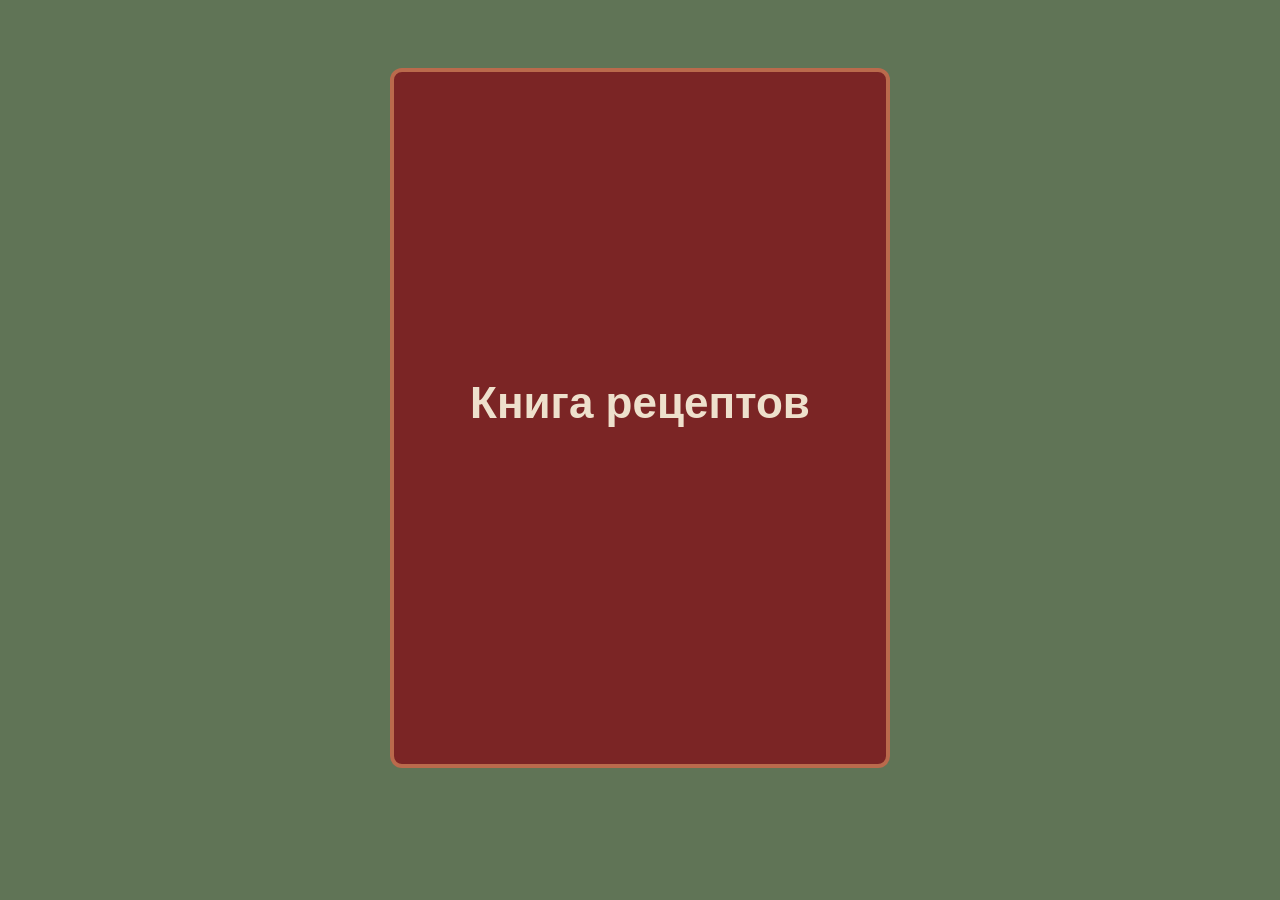
<file: lab2/index.html>
<!DOCTYPE html>
<html lang="ru">
<head>
    <meta charset="UTF-8">
    <title>Книга рецептов</title>
    <link rel="stylesheet" href="css/style.css">
</head>
<body>
    <a href="contents.html" id="main-cover">
        <h1>Книга рецептов</h1>
    </a>
</body>
</html>
</file>
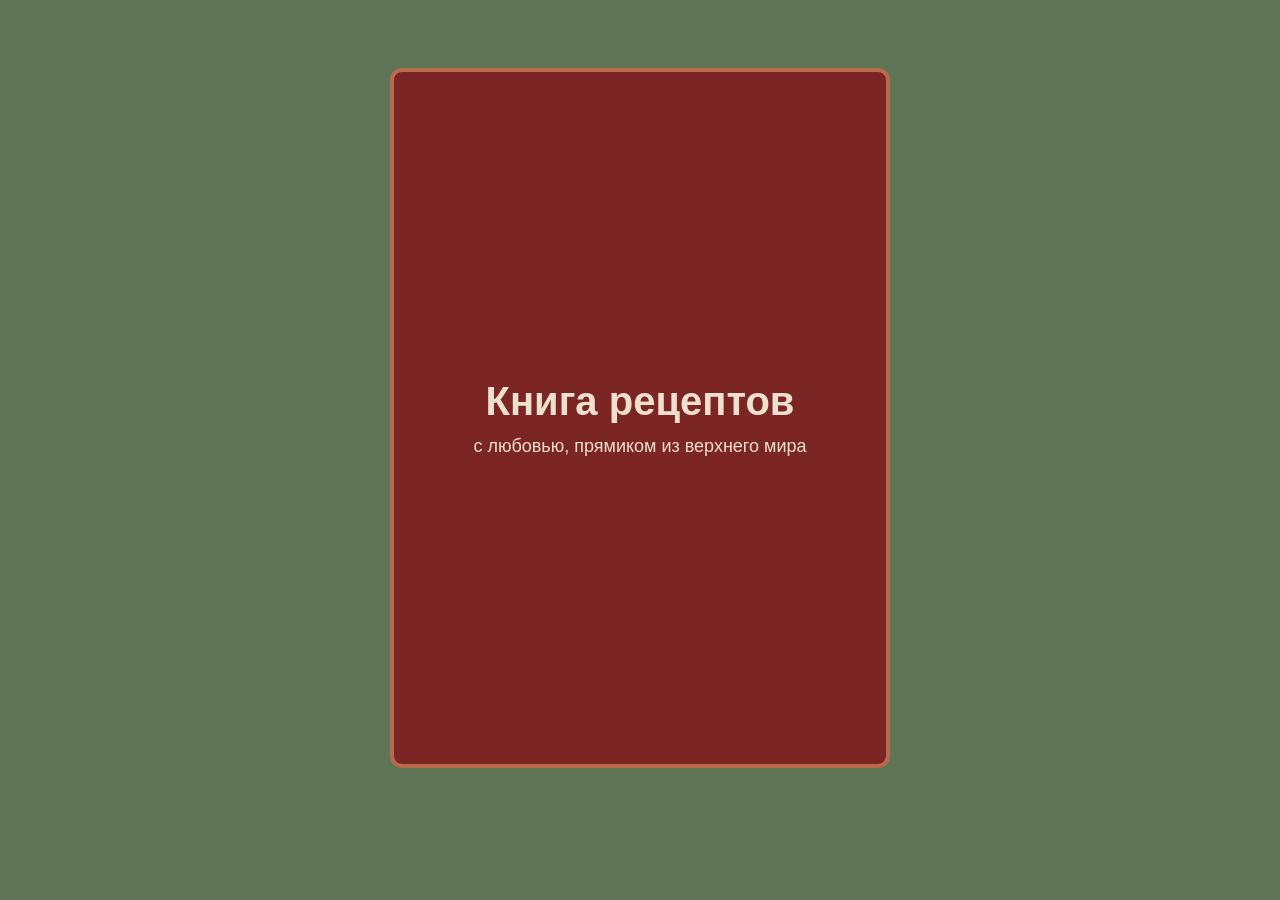
<file: lab4/index.html>
<!DOCTYPE html>
<html lang="ru">
<head>
    <meta charset="UTF-8">
    <title>Книга рецептов</title>
    <link rel="stylesheet" href="css/style.css">
</head>
<body>
    <a href="contents.html" class="cover">
        <h1 class="cover__title">Книга рецептов</h1>
        <p class="cover__subtitle">с любовью, прямиком из верхнего мира</p>
    </a>
</body>
</html>
</file>
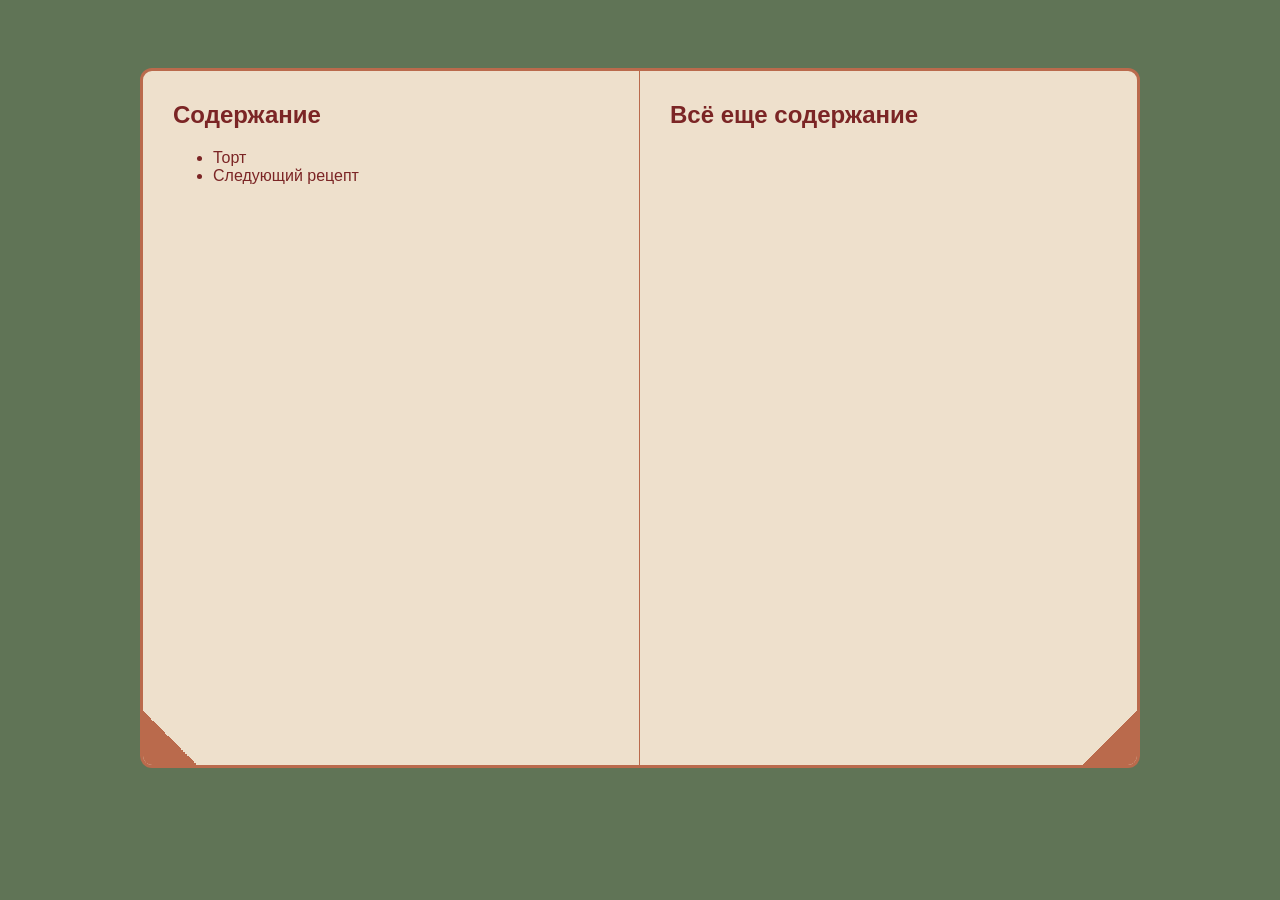
<file: lab2/contents.html>
<!DOCTYPE html>
<html lang="ru">
<head>
    <meta charset="UTF-8">
    <title>Книга рецептов</title>
    <link rel="stylesheet" href="css/style.css">
</head>
<body>
    <div class="book">
        <div class="page page-left">
            <h2>Содержание</h2>
            <ul>
                <li><a href="recipe1.html">Торт</a></li>
                <li><a href="recipe2.html">Следующий рецепт</a></li>
            </ul>
            <a href="index.html" class="corner corner-left"></a>
        </div>

        <div class="page page-right">
            <h2>Всё еще содержание</h2>
            <a href="recipe1.html" class="corner corner-right"></a>
        </div>
    </div>
</body>
</html>
</file>
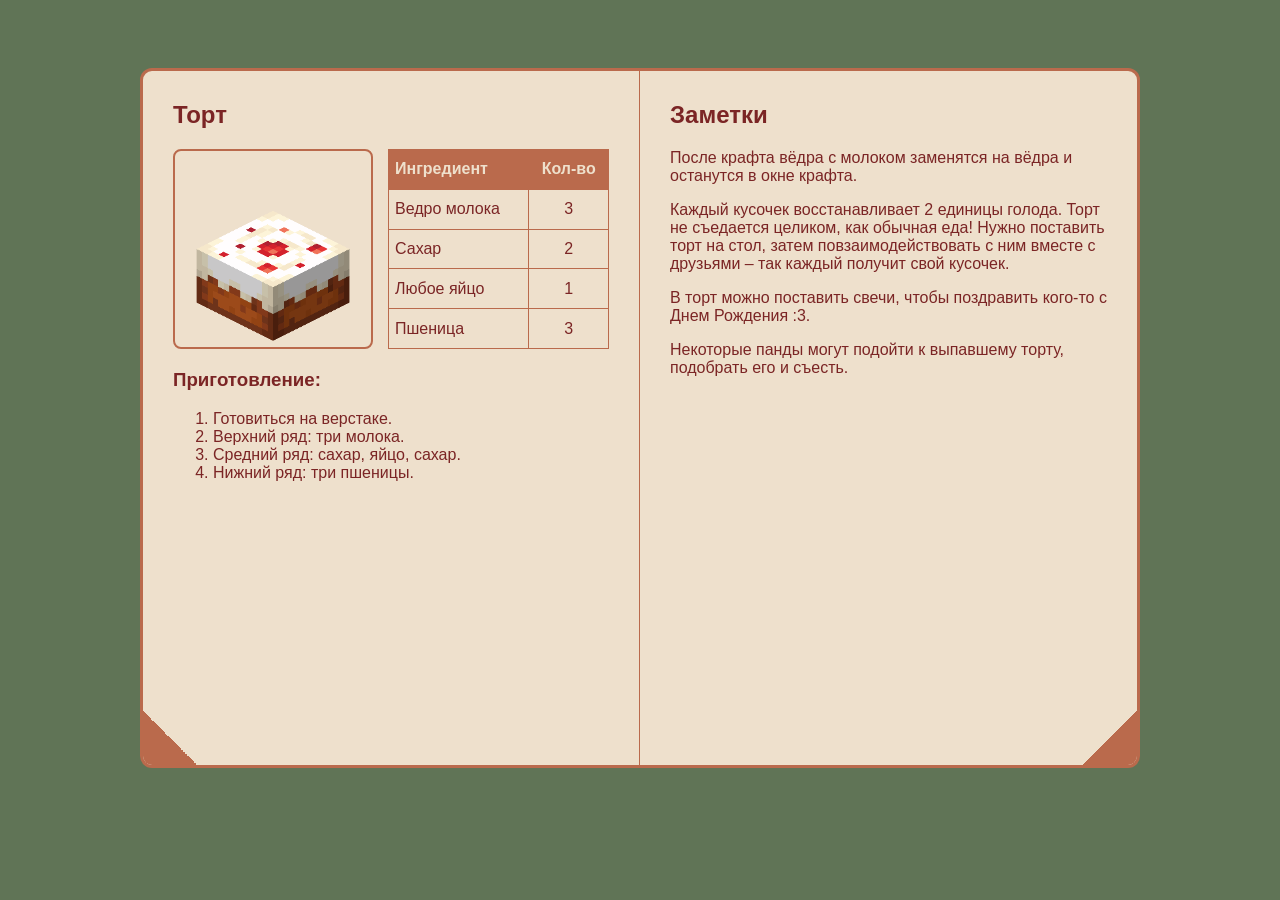
<file: lab2/recipe1.html>
<!DOCTYPE html>
<html lang="ru">
<head>
    <meta charset="UTF-8">
    <title>Книга рецептов</title>
    <link rel="stylesheet" href="css/style.css">
</head>
<body>
    <div class="book">
        <div class="page page-left">
            <h2>Торт</h2>

            <div class="recipe-top">
                <img src="images/сake.png" alt="Торт" class="dish-photo">
                <table>
                    <tr>
                        <th class="left-align">Ингредиент</th>
                        <th class="center-align">Кол-во</th>
                    </tr>
                    <tr>
                        <td class="left-align">Ведро молока</td>
                        <td class="center-align">3</td>
                    </tr>
                    <tr>
                        <td class="left-align">Сахар</td>
                        <td class="center-align">2</td>
                    </tr>
                    <tr>
                        <td class="left-align">Любое яйцо</td>
                        <td class="center-align">1</td>
                    </tr>
                    <tr>
                        <td class="left-align">Пшеница</td>
                        <td class="center-align">3</td>
                    </tr>
                </table>
            </div>

            <h3>Приготовление:</h3>
            <ol>
                <li>Готовиться на верстаке.</li>
                <li>Верхний ряд: три молока.</li>
                <li>Средний ряд: сахар, яйцо, сахар.</li>
                <li>Нижний ряд: три пшеницы.</li>
            </ol>

            <a href="contents.html" class="corner corner-left"></a>
        </div>

        <div class="page page-right">
            <h2>Заметки</h2>
            <p>После крафта вёдра с молоком заменятся на вёдра и останутся в окне крафта.</p>
            <p>Каждый кусочек восстанавливает 2 единицы голода. Торт не съедается целиком, как обычная еда! Нужно поставить торт на стол, затем повзаимодействовать с ним вместе с друзьями – так каждый получит свой кусочек.</p>
            <p>В торт можно поставить свечи, чтобы поздравить кого-то с Днем Рождения :3.</p>
            <p>Некоторые панды могут подойти к выпавшему торту, подобрать его и съесть.</p>
            <a href="recipe2.html" class="corner corner-right"></a>
        </div>
    </div>
</body>
</html>
</file>
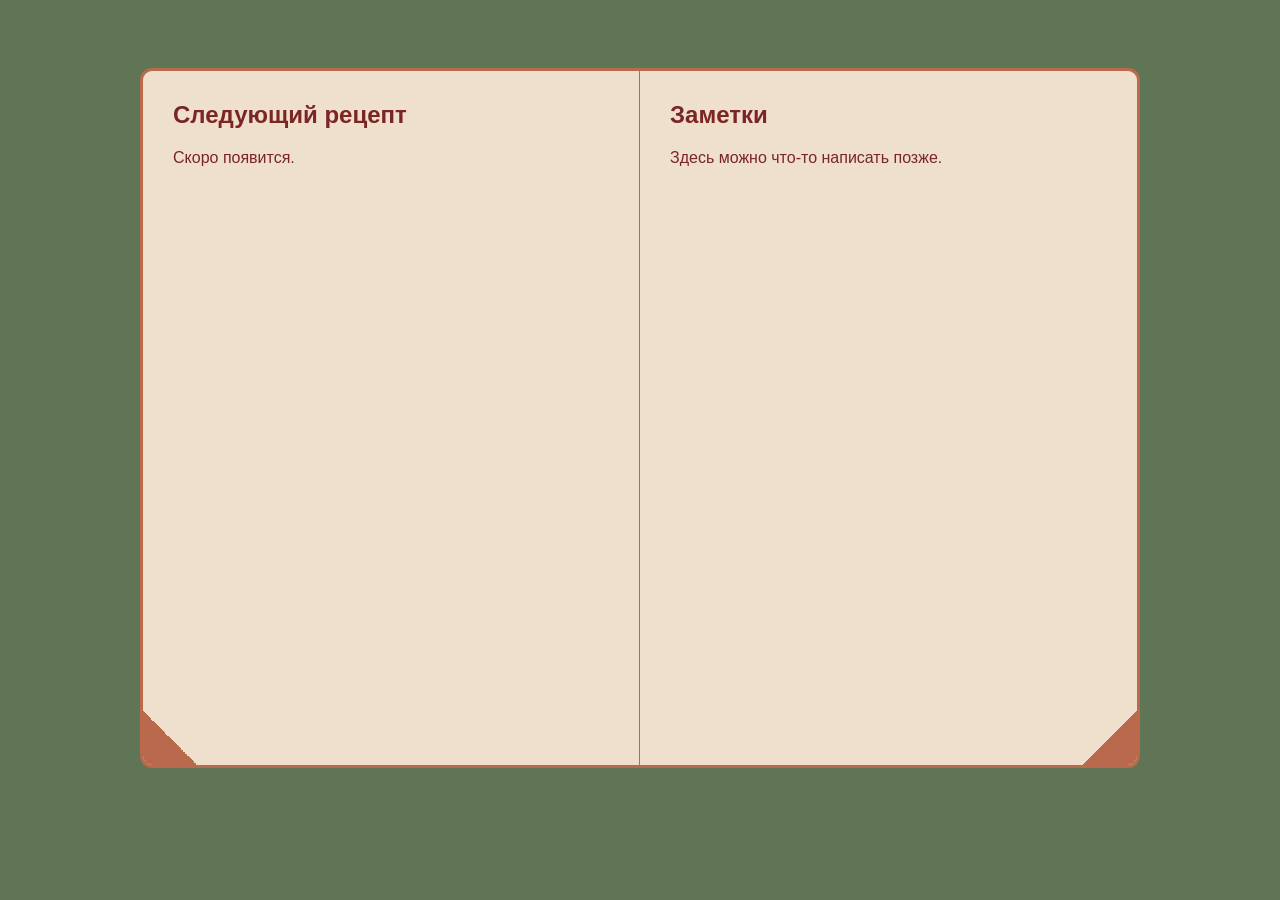
<file: lab2/recipe2.html>
<!DOCTYPE html>
<html lang="ru">
<head>
    <meta charset="UTF-8">
    <title>Книга рецептов</title>
    <link rel="stylesheet" href="css/style.css">
</head>
<body>
    <div class="book">
        <div class="page page-left">
            <h2>Следующий рецепт</h2>
            <p>Скоро появится.</p>
            <a href="recipe1.html" class="corner corner-left"></a>
        </div>

        <div class="page page-right">
            <h2>Заметки</h2>
            <p>Здесь можно что-то написать позже.</p>
            <a href="" class="corner corner-right"></a>
        </div>
    </div>
</body>
</html>
</file>
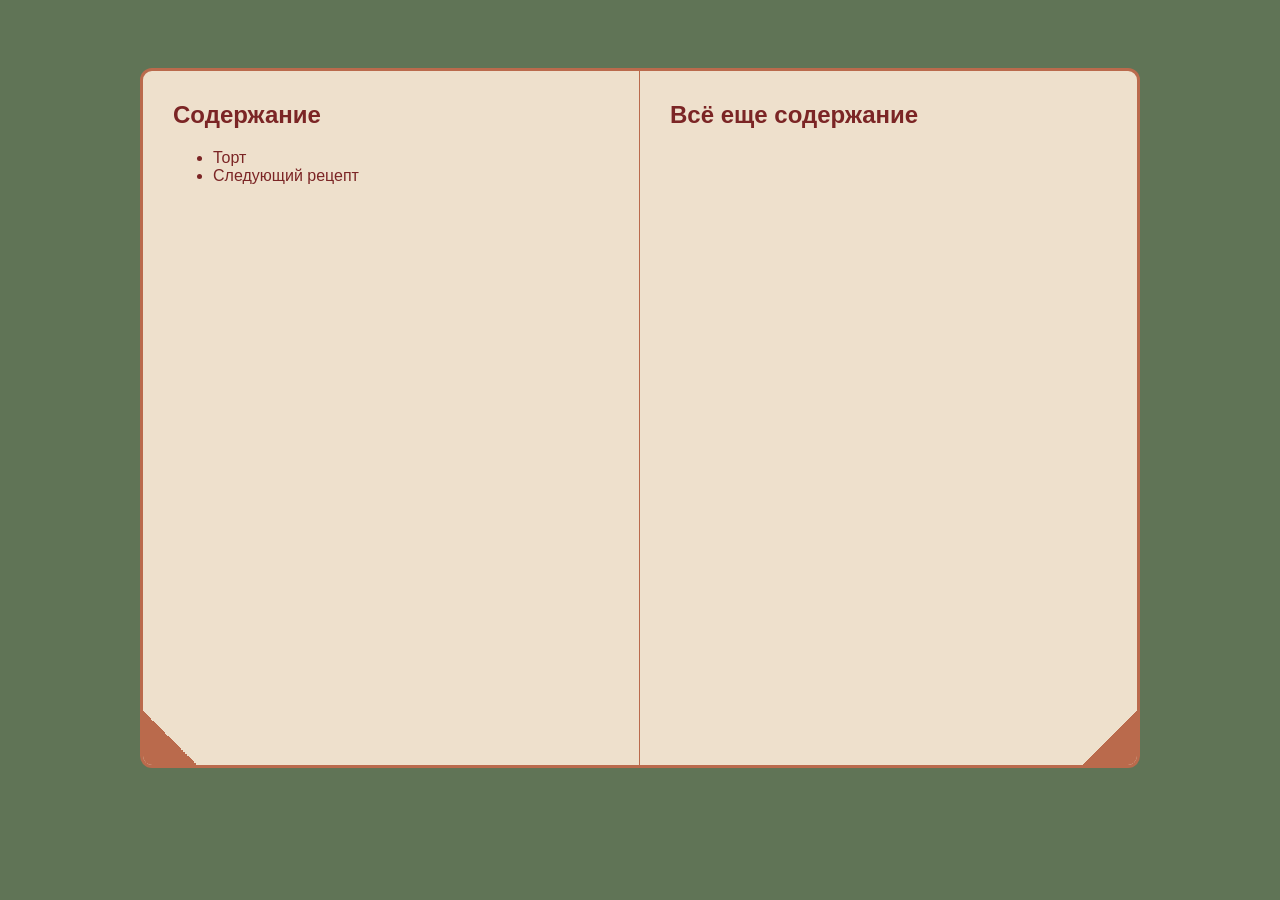
<file: lab4/contents.html>
<!DOCTYPE html>
<html lang="ru">
<head>
    <meta charset="UTF-8">
    <title>Книга рецептов</title>
    <link rel="stylesheet" href="css/style.css">
</head>
<body>
    <div class="book">
        <div class="page page--left">
            <h2>Содержание</h2>
            <ul>
                <li><a href="recipe1.html">Торт</a></li>
                <li><a href="recipe2.html">Следующий рецепт</a></li>
            </ul>
            <a href="index.html" class="corner corner--left"></a>
        </div>

        <div class="page page--right">
            <h2>Всё еще содержание</h2>
            <a href="recipe1.html" class="corner corner--right"></a>
        </div>
    </div>
</body>
</html>
</file>
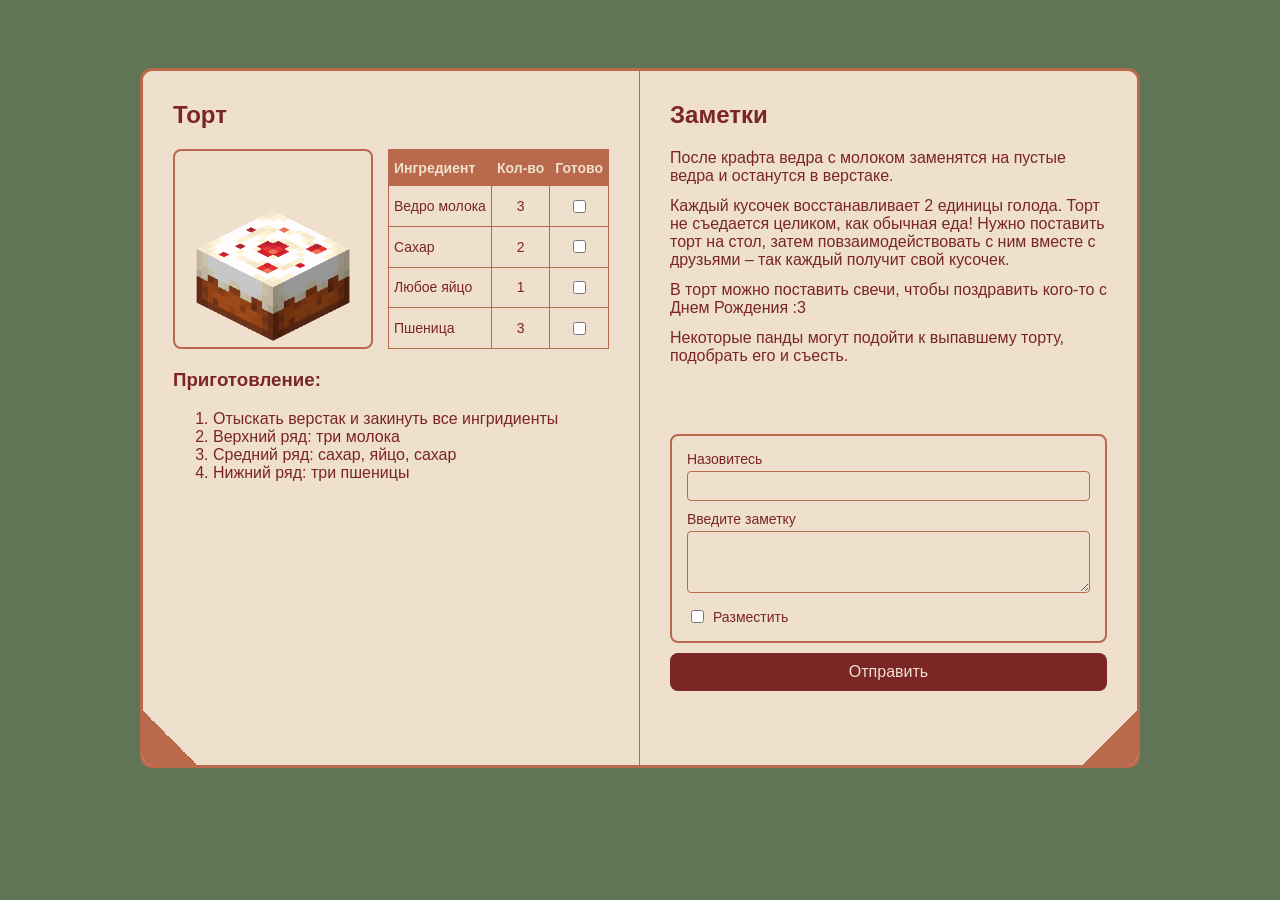
<file: lab4/recipe1.html>
<!DOCTYPE html>
<html lang="ru">
<head>
    <meta charset="UTF-8">
    <title>Книга рецептов</title>
    <link rel="stylesheet" href="css/style.css">
</head>
<body>
    <div class="book">
        <div class="page page--left recipe">
            <h2>Торт</h2>

            <div class="recipe__top">
                <img src="images/сake.png" alt="Торт" class="recipe__photo">
                <table class="recipe-table">
                    <tr>
                        <th class="recipe-table__head recipe-table__head--left">Ингредиент</th>
                        <th class="recipe-table__head recipe-table__head--center">Кол-во</th>
                        <th class="recipe-table__head recipe-table__head--center">Готово</th>
                    </tr>
                    <tr>
                        <td class="recipe-table__cell recipe-table__cell--left">Ведро молока</td>
                        <td class="recipe-table__cell recipe-table__cell--center">3</td>
                        <td class="recipe-table__cell recipe-table__cell--center">
                            <input class="recipe-table__checkbox" type="checkbox">
                        </td>
                    </tr>
                    <tr>
                        <td class="recipe-table__cell recipe-table__cell--left">Сахар</td>
                        <td class="recipe-table__cell recipe-table__cell--center">2</td>
                        <td class="recipe-table__cell recipe-table__cell--center">
                            <input class="recipe-table__checkbox" type="checkbox">
                        </td>
                    </tr>
                    <tr>
                        <td class="recipe-table__cell recipe-table__cell--left">Любое яйцо</td>
                        <td class="recipe-table__cell recipe-table__cell--center">1</td>
                        <td class="recipe-table__cell recipe-table__cell--center">
                            <input class="recipe-table__checkbox" type="checkbox">
                        </td>
                    </tr>
                    <tr>
                        <td class="recipe-table__cell recipe-table__cell--left">Пшеница</td>
                        <td class="recipe-table__cell recipe-table__cell--center">3</td>
                        <td class="recipe-table__cell recipe-table__cell--center">
                            <input class="recipe-table__checkbox" type="checkbox">
                        </td>
                    </tr>
                </table>
            </div>

            <h3>Приготовление:</h3>
            <ol>
                <li>Отыскать верстак и закинуть все ингридиенты</li>
                <li>Верхний ряд: три молока</li>
                <li>Средний ряд: сахар, яйцо, сахар</li>
                <li>Нижний ряд: три пшеницы</li>
            </ol>

            <a href="contents.html" class="corner corner--left"></a>
        </div>

        <div class="page page--right page--notes">
            <h2>Заметки</h2>

            <div class="notes" id="notes">
                <p class="notes__item">После крафта ведра с молоком заменятся на пустые ведра и останутся в верстаке.</p>
                <p class="notes__item">Каждый кусочек восстанавливает 2 единицы голода. Торт не съедается целиком, как обычная еда! Нужно поставить торт на стол, затем повзаимодействовать с ним вместе с друзьями – так каждый получит свой кусочек.</p>
                <p class="notes__item">В торт можно поставить свечи, чтобы поздравить кого-то с Днем Рождения :3</p>
                <p class="notes__item">Некоторые панды могут подойти к выпавшему торту, подобрать его и съесть.</p>
            </div>

            <form class="note-form" id="note-form">
                <div class="note-form__board">
                    <!--h3 class="note-form__title">Новая заметка</!--h3>-->

                    <label class="note-form__label" for="note-name">Назовитесь</label>
                    <input class="note-form__input" type="text" id="note-name" required>

                    <label class="note-form__label" for="note-text">Введите заметку</label>
                    <textarea class="note-form__textarea" id="note-text" rows="3" required></textarea>

                    <label class="note-form__agree">
                        <input class="note-form__checkbox" type="checkbox" id="note-agree" required>
                        Разместить
                    </label>
                </div>

                <button class="note-form__button" type="submit">Отправить</button>
            </form>

            <a href="recipe2.html" class="corner corner--right"></a>
        </div>
    </div>
    <script src="js/script.js"></script>
</body>
</body>
</html>
</file>
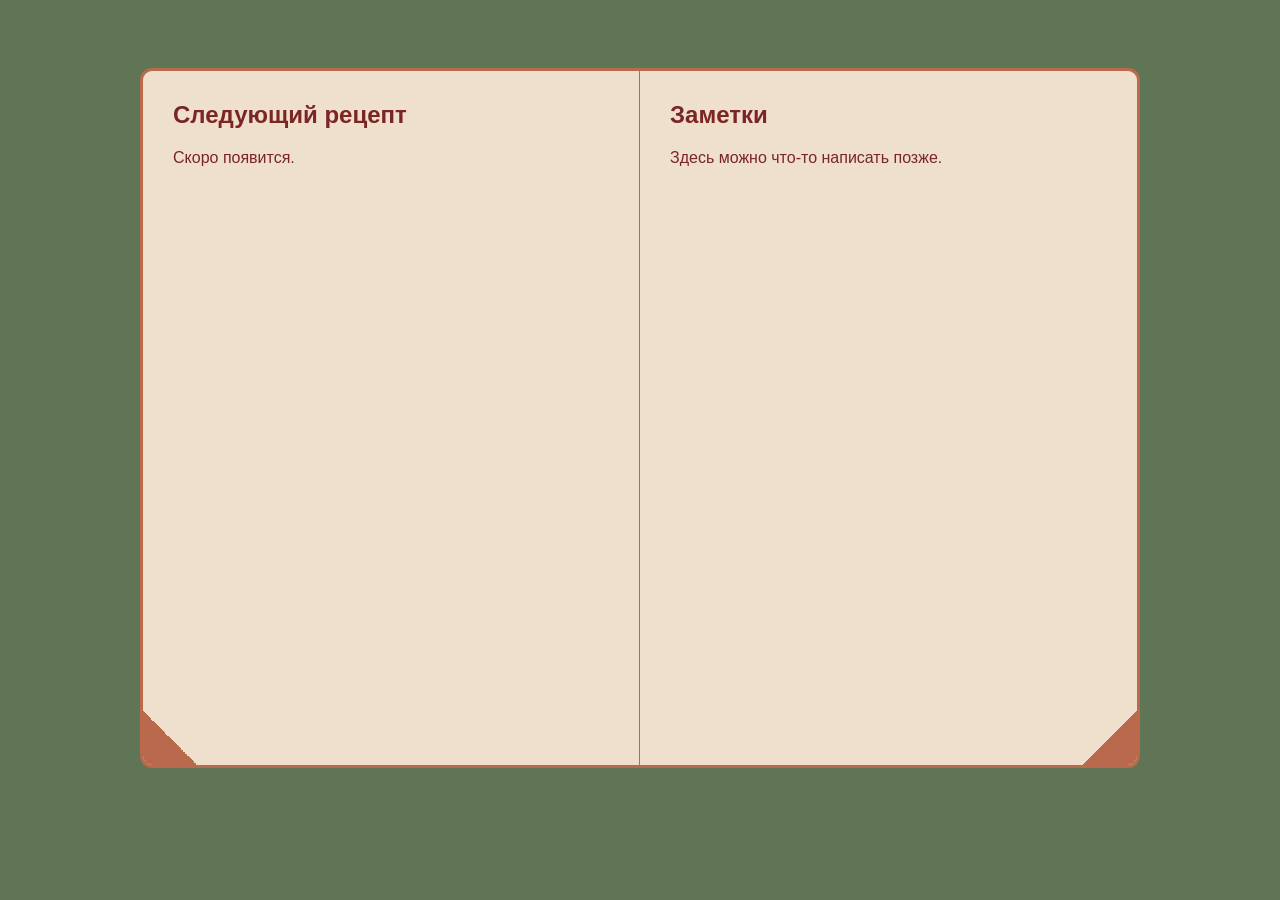
<file: lab4/recipe2.html>
<!DOCTYPE html>
<html lang="ru">
<head>
    <meta charset="UTF-8">
    <title>Книга рецептов</title>
    <link rel="stylesheet" href="css/style.css">
</head>
<body>
    <div class="book">
        <div class="page page--left">
            <h2>Следующий рецепт</h2>
            <p>Скоро появится.</p>
            <a href="recipe1.html" class="corner corner--left"></a>
        </div>

        <div class="page page--right">
            <h2>Заметки</h2>
            <p>Здесь можно что-то написать позже.</p>
            <a href="" class="corner corner--right"></a>
        </div>
    </div>
</body>
</html>
</file>
<file: lab2/css/style.css>
* {
    box-sizing: border-box;
}

body {
    background-color: #607456;
    color: #7b2525;
    font-family: "Trebuchet MS", sans-serif;
    padding: 60px;
    display: flex;
    justify-content: center;
}

a {
    color: #7b2525;
    text-decoration: none;
}

a:hover {
    color: #ba6a4c;
}

h1, h2, h3 {
    margin-top: 0;
}

#main-cover {
    display: flex;
    justify-content: center;
    align-items: center;
    width: 500px;
    height: 700px;
    background-color: #7b2525;
    border: 4px solid #ba6a4c;
    border-radius: 12px;
    color: #eee0cc;
    font-size: 22px;
}

.book {
    display: flex;
    width: 1000px;
    height: 700px;
    background-color: #eee0cc;
    border: 3px solid #ba6a4c;
    border-radius: 12px;
    overflow: hidden;
}

.page {
    width: 500px;
    height: 700px;
    padding: 30px;
    overflow-y: auto;
    position: relative;
}

.page-left {
    border-right: 1px solid #ba6a4c;
}

.recipe-top {
    display: flex;
    gap: 15px;
    margin-bottom: 20px;
}

.dish-photo {
    width: 200px;
    height: 200px;
    border: 2px solid #ba6a4c;
    border-radius: 8px;
}

table {
    width: 100%;
    border-collapse: collapse;
}

th, td {
    border: 1px solid #ba6a4c;
    padding: 6px;
}

th {
    background-color: #ba6a4c;
    color: #eee0cc;
}

.left-align   { text-align: left; }
.center-align { text-align: center; }

.corner {
    position: absolute;
    bottom: 0;
    width: 60px;
    height: 60px;
    transition: width 0.3s, height 0.3s, background 0.3s;
}

.corner-left {
    left: 0;
    background: linear-gradient(-135deg, transparent 50%, #ba6a4c 50%);
}

.corner-left:hover {
    width: 90px;
    height: 90px;
    background: linear-gradient(-135deg, transparent 50%, #7b2525 50%);
}

.corner-right {
    right: 0;
    background: linear-gradient(135deg, transparent 50%, #ba6a4c 50%);
}

.corner-right:hover {
    width: 90px;
    height: 90px;
    background: linear-gradient(135deg, transparent 50%, #7b2525 50%);
}
</file>
<file: lab4/css/style.css>
:root {
    --color-bg: #607456;
    --color-text: #7b2525;
    --color-accent: #ba6a4c;
    --color-paper: #eee0cc;
    --color-accent-shadow: rgba(186, 106, 76, 0.7); /* полупрозрачный акцент для анимации */
}

* {
    box-sizing: border-box;
}

body {
    background-color: var(--color-bg);
    color: var(--color-text);
    font-family: "Trebuchet MS", sans-serif;
    padding: 60px;
    display: flex;
    justify-content: center;
}

a {
    color: var(--color-text);
    text-decoration: none;
}

a:hover {
    color: var(--color-accent);
}

h1, h2, h3 {
    margin-top: 0;
}


.cover {
    display: grid;
    grid-template-rows: auto auto;
    align-content: center;
    justify-items: center;
    row-gap: 12px;
    width: 500px;
    height: 700px;
    background-color: var(--color-text);
    border: 4px solid var(--color-accent);
    border-radius: 12px;
    color: var(--color-paper);
    font-size: 22px;
}

.cover__title {
    margin: 0;
    font-size: 40px;
    text-align: center;
}

.cover__subtitle {
    margin: 0;
    font-size: 18px;
    text-align: center;
}


.book {
    display: flex;
    width: 1000px;
    height: 700px;
    background-color: var(--color-paper);
    border: 3px solid var(--color-accent);
    border-radius: 12px;
    overflow: hidden;
}

.page {
    width: 500px;
    height: 700px;
    padding: 30px;
    overflow-y: auto;
    position: relative;
}

.page--left {
    border-right: 1px solid var(--color-accent);
}

.page--notes {
    display: flex;
    flex-direction: column;
    padding-bottom: 80px;
}

.recipe__top {
    display: flex;
    gap: 15px;
    margin-bottom: 20px;
}

.recipe__photo {
    width: 200px;
    height: 200px;
    flex-shrink: 0;
    border: 2px solid var(--color-accent);
    border-radius: 8px;
}

.recipe-table {
    width: 100%;
    border-collapse: collapse;
    font-size: 14px;
}

.recipe-table__head,
.recipe-table__cell {
    border: 1px solid var(--color-accent);
    padding: 5px;
}

.recipe-table__head {
    background-color: var(--color-accent);
    color: var(--color-paper);
}

.recipe-table__head--left,
.recipe-table__cell--left {
    text-align: left;
}

.recipe-table__head--center,
.recipe-table__cell--center {
    text-align: center;
}

.recipe-table__checkbox {
    accent-color: var(--color-accent);
}


.corner {
    position: absolute;
    bottom: 0;
    width: 60px;
    height: 60px;
    transition: width 0.3s, height 0.3s, background 0.3s;
}

.corner--left {
    left: 0;
    background: linear-gradient(-135deg, transparent 50%, var(--color-accent) 50%);
}

.corner--left:hover {
    width: 90px;
    height: 90px;
    background: linear-gradient(-135deg, transparent 50%, var(--color-text) 50%);
}

.corner--right {
    right: 0;
    background: linear-gradient(135deg, transparent 50%, var(--color-accent) 50%);
}

.corner--right:hover {
    width: 90px;
    height: 90px;
    background: linear-gradient(135deg, transparent 50%, var(--color-text) 50%);
}


.notes__item {
    margin: 0 0 12px;
}

.note-form {
    margin-top: auto;
    display: flex;
    flex-direction: column;
    gap: 10px;
}

.note-form__board {
    padding: 15px;
    border: 2px solid var(--color-accent);
    border-radius: 8px;
}

.note-form__title {
    margin: 0 0 10px;
    color: var(--color-accent);
}

.note-form__label {
    display: block;
    margin-bottom: 4px;
    font-size: 14px;
}

.note-form__input,
.note-form__textarea {
    width: 100%;
    margin-bottom: 10px;
    padding: 6px;
    border: 1px solid var(--color-accent);
    border-radius: 4px;
    background-color: var(--color-paper);
    color: var(--color-text);
    font-family: inherit;
    font-size: 14px;
}

.note-form__textarea {
    resize: vertical;
}

.note-form__agree {
    display: flex;
    align-items: center;
    gap: 6px;
    font-size: 14px;
}

.note-form__checkbox {
    accent-color: var(--color-accent);
}

.note-form__button {
    width: 100%;
    padding: 10px;
    border: none;
    border-radius: 8px;
    background-color: var(--color-text);
    color: var(--color-paper);
    font-family: inherit;
    font-size: 16px;
    cursor: pointer;
    transition: background-color 0.3s;
    animation: pulse 2s infinite;
}

.note-form__button:hover {
    background-color: var(--color-accent);
}

@keyframes pulse {
    0% {
        box-shadow: 0 0 0 0 var(--color-accent-shadow);
    }
    70% {
        box-shadow: 0 0 0 12px transparent;
    }
    100% {
        box-shadow: 0 0 0 0 transparent;
    }
}
</file>
